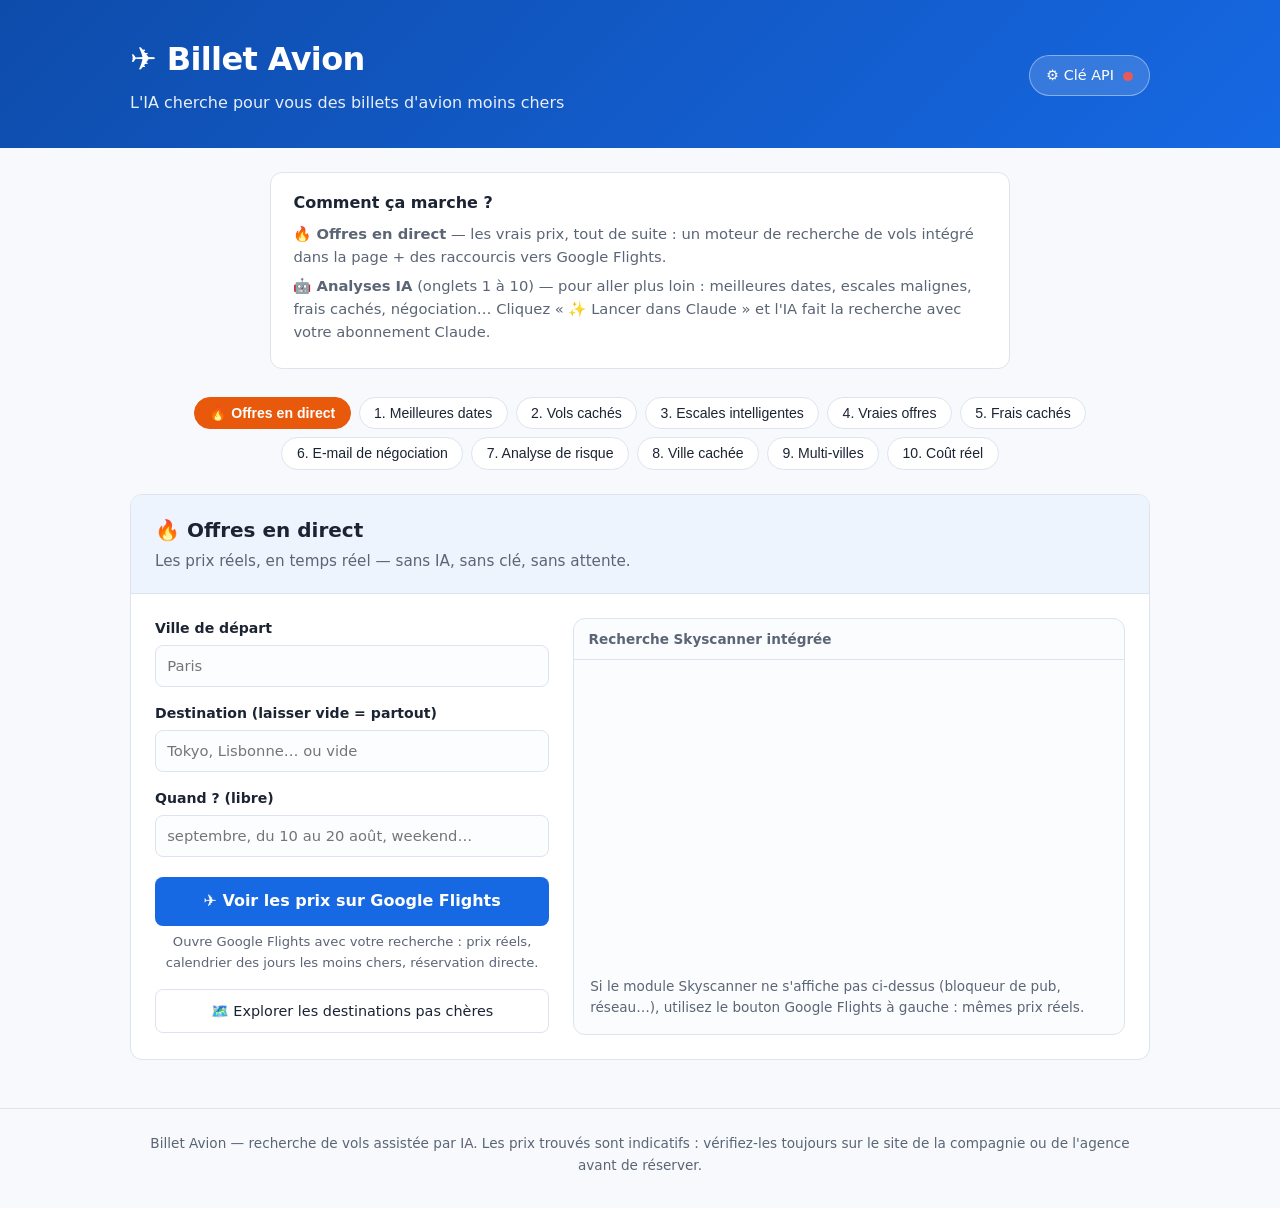
<file: index.html>
<!DOCTYPE html>
<html lang="fr">
<head>
  <meta charset="UTF-8">
  <meta name="viewport" content="width=device-width, initial-scale=1.0">
  <title>Billet Avion — Trouvez des vols moins chers avec l'IA</title>
  <meta name="description" content="10 outils IA qui cherchent pour vous des billets d'avion moins chers : meilleures dates, escales intelligentes, frais cachés, négociation…">
  <link rel="stylesheet" href="css/style.css">
</head>
<body>

  <header class="site-header">
    <div class="container header-row">
      <div>
        <div class="logo">✈️ <span>Billet Avion</span></div>
        <p class="tagline">L'IA cherche pour vous des billets d'avion moins chers</p>
      </div>
      <button type="button" id="settings-btn" class="btn-settings">⚙️ Clé API <span id="key-status" class="key-dot"></span></button>
    </div>
  </header>

  <section class="settings-panel container" id="settings-panel" hidden>
    <h2>Clé API (optionnelle — mode « recherche directe »)</h2>
    <p><strong>Vous n'en avez pas besoin</strong> si vous utilisez le bouton
    « ✨ Lancer dans Claude », qui passe par votre abonnement Claude Pro/Max.
    La clé API ne sert qu'au mode avancé où les résultats s'affichent directement
    dans cette page. Attention : l'API est facturée séparément de l'abonnement
    Pro (paiement à l'usage). Pour en créer une :</p>
    <ol>
      <li>Créez un compte sur <a href="https://console.anthropic.com" target="_blank" rel="noopener">console.anthropic.com</a></li>
      <li>Dans « API Keys », créez une clé (elle commence par <code>sk-ant-</code>)</li>
      <li>Collez-la ci-dessous</li>
    </ol>
    <div class="key-row">
      <input type="password" id="api-key-input" placeholder="sk-ant-…" autocomplete="off">
      <button type="button" id="save-key-btn" class="btn-primary">Enregistrer</button>
      <button type="button" id="clear-key-btn" class="btn-secondary">Effacer</button>
    </div>
    <p class="settings-note">🔒 Votre clé est enregistrée uniquement dans votre navigateur (elle n'est
    envoyée qu'à l'API d'Anthropic). Chaque recherche coûte quelques centimes, débités sur votre compte
    Anthropic.</p>
  </section>

  <section class="intro container">
    <div class="intro-card">
      <h2>Comment ça marche ?</h2>
      <ul>
        <li><strong>🔥 Offres en direct</strong> — les vrais prix, tout de suite : un moteur de
        recherche de vols intégré dans la page + des raccourcis vers Google Flights.</li>
        <li><strong>🤖 Analyses IA</strong> (onglets 1 à 10) — pour aller plus loin : meilleures
        dates, escales malignes, frais cachés, négociation… Cliquez « ✨ Lancer dans Claude »
        et l'IA fait la recherche avec votre abonnement Claude.</li>
      </ul>
    </div>
  </section>

  <nav class="tool-nav container" id="tool-nav" aria-label="Choix de l'outil"></nav>

  <main class="container tool-area">
    <section class="tool-panel" id="live-panel">
      <div class="tool-head">
        <h1>🔥 Offres en direct</h1>
        <p>Les prix réels, en temps réel — sans IA, sans clé, sans attente.</p>
      </div>
      <div class="tool-body">
        <div class="tool-left">
          <form class="tool-form" id="live-form" autocomplete="off">
            <div class="field">
              <label for="live-origin">Ville de départ</label>
              <input id="live-origin" name="origin" placeholder="Paris">
            </div>
            <div class="field">
              <label for="live-destination">Destination (laisser vide = partout)</label>
              <input id="live-destination" name="destination" placeholder="Tokyo, Lisbonne… ou vide">
            </div>
            <div class="field">
              <label for="live-dates">Quand ? (libre)</label>
              <input id="live-dates" name="dates" placeholder="septembre, du 10 au 20 août, weekend…">
            </div>
          </form>
          <button type="button" id="gflights-btn" class="btn-primary btn-run">✈️ Voir les prix sur Google Flights</button>
          <p class="btn-hint">Ouvre Google Flights avec votre recherche : prix réels,
          calendrier des jours les moins chers, réservation directe.</p>
          <button type="button" id="explore-btn" class="btn-secondary btn-run">🗺️ Explorer les destinations pas chères</button>
        </div>
        <div class="result-box live-widget-box">
          <div class="result-bar"><span>Recherche Skyscanner intégrée</span></div>
          <div class="live-widget">
            <div data-skyscanner-widget="SearchWidget"
                 data-locale="fr-FR"
                 data-market="FR"
                 data-currency="EUR"></div>
            <p class="result-placeholder widget-fallback">Si le module Skyscanner ne
            s'affiche pas ci-dessus (bloqueur de pub, réseau…), utilisez le bouton
            Google Flights à gauche : mêmes prix réels.</p>
          </div>
        </div>
      </div>
    </section>
    <section class="tool-panel" id="tool-panel">
      <div class="tool-head">
        <h1 id="tool-title"></h1>
        <p id="tool-desc"></p>
      </div>
      <div class="tool-body">
        <div class="tool-left">
          <form class="tool-form" id="tool-form" autocomplete="off"></form>
          <button type="button" id="claude-btn" class="btn-primary btn-run">✨ Lancer dans Claude</button>
          <p class="btn-hint">S'ouvre sur claude.ai avec votre demande prête à envoyer —
          utilise votre abonnement Claude (Pro/Max), aucune clé API nécessaire.</p>
          <button type="button" id="run-btn" class="btn-secondary btn-run">🔍 Recherche directe dans la page (clé API)</button>
          <details class="prompt-details">
            <summary>Voir le prompt envoyé à l'IA</summary>
            <pre id="prompt-output"></pre>
            <button type="button" id="copy-btn" class="btn-secondary">Copier le prompt</button>
          </details>
        </div>
        <div class="result-box">
          <div class="result-bar">
            <span>Résultats</span>
            <span id="run-status" class="run-status"></span>
          </div>
          <div id="result-output" class="result-output">
            <p class="result-placeholder">Remplissez le formulaire puis cliquez sur
            « ✨ Lancer dans Claude » : la recherche s'ouvre sur claude.ai avec
            votre abonnement. (Cette zone n'affiche des résultats qu'en mode
            « recherche directe » avec une clé API.)</p>
          </div>
        </div>
      </div>
    </section>
  </main>

  <footer class="site-footer">
    <div class="container">
      <p>Billet Avion — recherche de vols assistée par IA. Les prix trouvés sont indicatifs :
      vérifiez-les toujours sur le site de la compagnie ou de l'agence avant de réserver.</p>
    </div>
  </footer>

  <script src="js/claude.js"></script>
  <script src="js/main.js"></script>
  <script src="https://widgets.skyscanner.net/widget-server/js/loader.js" async></script>
</body>
</html>
</file>
<file: css/style.css>
:root {
  --blue: #1668e3;
  --blue-dark: #0e4cab;
  --sky: #eef4fe;
  --ink: #1c2433;
  --muted: #5b6575;
  --line: #dde4ef;
  --radius: 12px;
  font-size: 16px;
}

* { margin: 0; padding: 0; box-sizing: border-box; }

body {
  font-family: "Segoe UI", system-ui, -apple-system, sans-serif;
  color: var(--ink);
  background: #f7f9fc;
  line-height: 1.55;
}

.container {
  max-width: 1060px;
  margin: 0 auto;
  padding: 0 1.25rem;
}

/* En-tête */
.site-header {
  background: linear-gradient(135deg, var(--blue-dark), var(--blue));
  color: #fff;
  padding: 2.2rem 0 2rem;
  text-align: center;
}

.header-row {
  display: flex;
  align-items: center;
  justify-content: space-between;
  gap: 1rem;
  flex-wrap: wrap;
  text-align: left;
}

.btn-settings {
  background: rgba(255, 255, 255, 0.15);
  border: 1px solid rgba(255, 255, 255, 0.4);
  color: #fff;
  border-radius: 999px;
  padding: 0.5rem 1rem;
  font: inherit;
  font-size: 0.9rem;
  cursor: pointer;
}

.btn-settings:hover { background: rgba(255, 255, 255, 0.25); }

.key-dot {
  display: inline-block;
  width: 0.6rem;
  height: 0.6rem;
  border-radius: 50%;
  background: #e35b5b;
  margin-left: 0.3rem;
  vertical-align: middle;
}

.key-dot.ok { background: #3ddc84; }

/* Panneau de réglages */
.settings-panel {
  background: #fff;
  border: 1px solid var(--line);
  border-radius: var(--radius);
  padding: 1.25rem 1.5rem;
  margin-top: 1.5rem;
}

.settings-panel h2 { font-size: 1.05rem; margin-bottom: 0.5rem; }
.settings-panel p, .settings-panel ol { color: var(--muted); font-size: 0.92rem; margin: 0.5rem 0; }
.settings-panel ol { padding-left: 1.4rem; }
.settings-panel code { background: var(--sky); padding: 0 0.3em; border-radius: 4px; }
.settings-panel a { color: var(--blue); }

.key-row {
  display: flex;
  gap: 0.5rem;
  flex-wrap: wrap;
  margin: 0.75rem 0;
}

.key-row input {
  flex: 1;
  min-width: 220px;
  border: 1px solid var(--line);
  border-radius: 8px;
  padding: 0.55rem 0.7rem;
  font: inherit;
  font-size: 0.92rem;
}

.settings-note { font-size: 0.85rem; }

.btn-primary {
  background: var(--blue);
  color: #fff;
  border: none;
  border-radius: 8px;
  padding: 0.55rem 1rem;
  font: inherit;
  font-size: 0.92rem;
  font-weight: 600;
  cursor: pointer;
}

.btn-primary:hover { background: var(--blue-dark); }
.btn-primary:disabled { opacity: 0.6; cursor: wait; }

.btn-secondary {
  background: #fff;
  color: var(--ink);
  border: 1px solid var(--line);
  border-radius: 8px;
  padding: 0.5rem 1rem;
  font: inherit;
  font-size: 0.88rem;
  cursor: pointer;
}

.btn-secondary:hover { border-color: var(--blue); color: var(--blue); }

.logo {
  font-size: 2rem;
  font-weight: 700;
  letter-spacing: -0.02em;
}

.tagline {
  margin-top: 0.4rem;
  opacity: 0.9;
}

.intro {
  padding: 1.5rem 1.25rem 0.5rem;
  color: var(--muted);
  max-width: 780px;
  text-align: center;
}

.intro-card {
  background: #fff;
  border: 1px solid var(--line);
  border-radius: var(--radius);
  padding: 1.1rem 1.4rem;
  text-align: left;
}

.intro-card h2 { font-size: 1rem; color: var(--ink); margin-bottom: 0.5rem; }
.intro-card ul { list-style: none; }
.intro-card li { margin: 0.4rem 0; font-size: 0.92rem; }

/* Onglet et panneau « Offres en direct » */
.tool-chip.chip-live {
  border-color: #e8590c;
  color: #e8590c;
  font-weight: 600;
}

.tool-chip.chip-live.active {
  background: #e8590c;
  border-color: #e8590c;
  color: #fff;
}

.live-widget-box { min-height: 26rem; }

.live-widget {
  padding: 1rem;
  flex: 1;
}

.live-widget [data-skyscanner-widget] { min-height: 18rem; }

.widget-fallback { font-size: 0.85rem; margin-top: 0.75rem; }

/* Navigation des outils */
.tool-nav {
  display: flex;
  flex-wrap: wrap;
  gap: 0.5rem;
  justify-content: center;
  padding-top: 1.25rem;
  padding-bottom: 1.5rem;
}

.tool-chip {
  border: 1px solid var(--line);
  background: #fff;
  color: var(--ink);
  border-radius: 999px;
  padding: 0.45rem 0.9rem;
  font-size: 0.88rem;
  cursor: pointer;
  transition: background 0.15s, border-color 0.15s, color 0.15s;
}

.tool-chip:hover { border-color: var(--blue); color: var(--blue); }

.tool-chip.active {
  background: var(--blue);
  border-color: var(--blue);
  color: #fff;
}

/* Panneau de l'outil */
.tool-area { padding-bottom: 3rem; }

.tool-panel {
  background: #fff;
  border: 1px solid var(--line);
  border-radius: var(--radius);
  overflow: hidden;
}

.tool-head {
  background: var(--sky);
  border-bottom: 1px solid var(--line);
  padding: 1.25rem 1.5rem;
}

.tool-head h1 { font-size: 1.25rem; }

.tool-head p {
  color: var(--muted);
  margin-top: 0.25rem;
  font-size: 0.95rem;
}

.tool-body {
  display: grid;
  grid-template-columns: minmax(260px, 1fr) minmax(300px, 1.4fr);
  gap: 1.5rem;
  padding: 1.5rem;
}

/* Formulaire */
.tool-form .field { margin-bottom: 1rem; }

.tool-form label {
  display: block;
  font-weight: 600;
  font-size: 0.88rem;
  margin-bottom: 0.3rem;
}

.tool-form input,
.tool-form textarea {
  width: 100%;
  border: 1px solid var(--line);
  border-radius: 8px;
  padding: 0.55rem 0.7rem;
  font: inherit;
  font-size: 0.92rem;
  color: var(--ink);
  background: #fcfdff;
}

.tool-form textarea { min-height: 5.5rem; resize: vertical; }

.tool-form input:focus,
.tool-form textarea:focus {
  outline: 2px solid var(--blue);
  outline-offset: -1px;
}

/* Colonne gauche : formulaire + bouton + aperçu du prompt */
.btn-run {
  width: 100%;
  padding: 0.75rem 1rem;
  font-size: 1rem;
  margin-top: 0.25rem;
}

button.btn-secondary.btn-run { font-size: 0.9rem; padding: 0.6rem 1rem; }

.btn-hint {
  color: var(--muted);
  font-size: 0.82rem;
  margin: 0.4rem 0 0.75rem;
  text-align: center;
}

.prompt-details {
  margin-top: 1rem;
  border: 1px solid var(--line);
  border-radius: 8px;
  background: #fbfcfe;
  padding: 0.6rem 0.9rem;
}

.prompt-details summary {
  cursor: pointer;
  font-size: 0.85rem;
  font-weight: 600;
  color: var(--muted);
}

.prompt-details button { margin-top: 0.5rem; }

#prompt-output {
  padding: 0.75rem 0 0.25rem;
  white-space: pre-wrap;
  word-break: break-word;
  font-family: inherit;
  font-size: 0.88rem;
}

#prompt-output .gap {
  background: #fff3cd;
  border-radius: 4px;
  padding: 0 0.2em;
}

/* Zone de résultats */
.result-box {
  border: 1px solid var(--line);
  border-radius: var(--radius);
  display: flex;
  flex-direction: column;
  background: #fbfcfe;
  min-height: 22rem;
}

.result-bar {
  display: flex;
  justify-content: space-between;
  align-items: center;
  gap: 0.75rem;
  padding: 0.6rem 0.9rem;
  border-bottom: 1px solid var(--line);
  font-size: 0.85rem;
  font-weight: 600;
  color: var(--muted);
}

.run-status {
  font-weight: 400;
  text-align: right;
  overflow: hidden;
  text-overflow: ellipsis;
  white-space: nowrap;
}

.result-output {
  padding: 1rem;
  font-size: 0.94rem;
  overflow-y: auto;
  max-height: 34rem;
  flex: 1;
}

.result-output h3 {
  font-size: 1rem;
  margin: 0.9rem 0 0.35rem;
}

.result-output p { margin: 0.45rem 0; }
.result-output ul { margin: 0.45rem 0; padding-left: 1.3rem; }
.result-output li { margin: 0.2rem 0; }

.result-placeholder { color: var(--muted); }
.result-error { color: #c0392b; font-weight: 600; }

/* Pied de page */
.site-footer {
  border-top: 1px solid var(--line);
  padding: 1.5rem 0 2rem;
  color: var(--muted);
  font-size: 0.85rem;
  text-align: center;
}

@media (max-width: 720px) {
  .tool-body { grid-template-columns: 1fr; }
}
</file>
